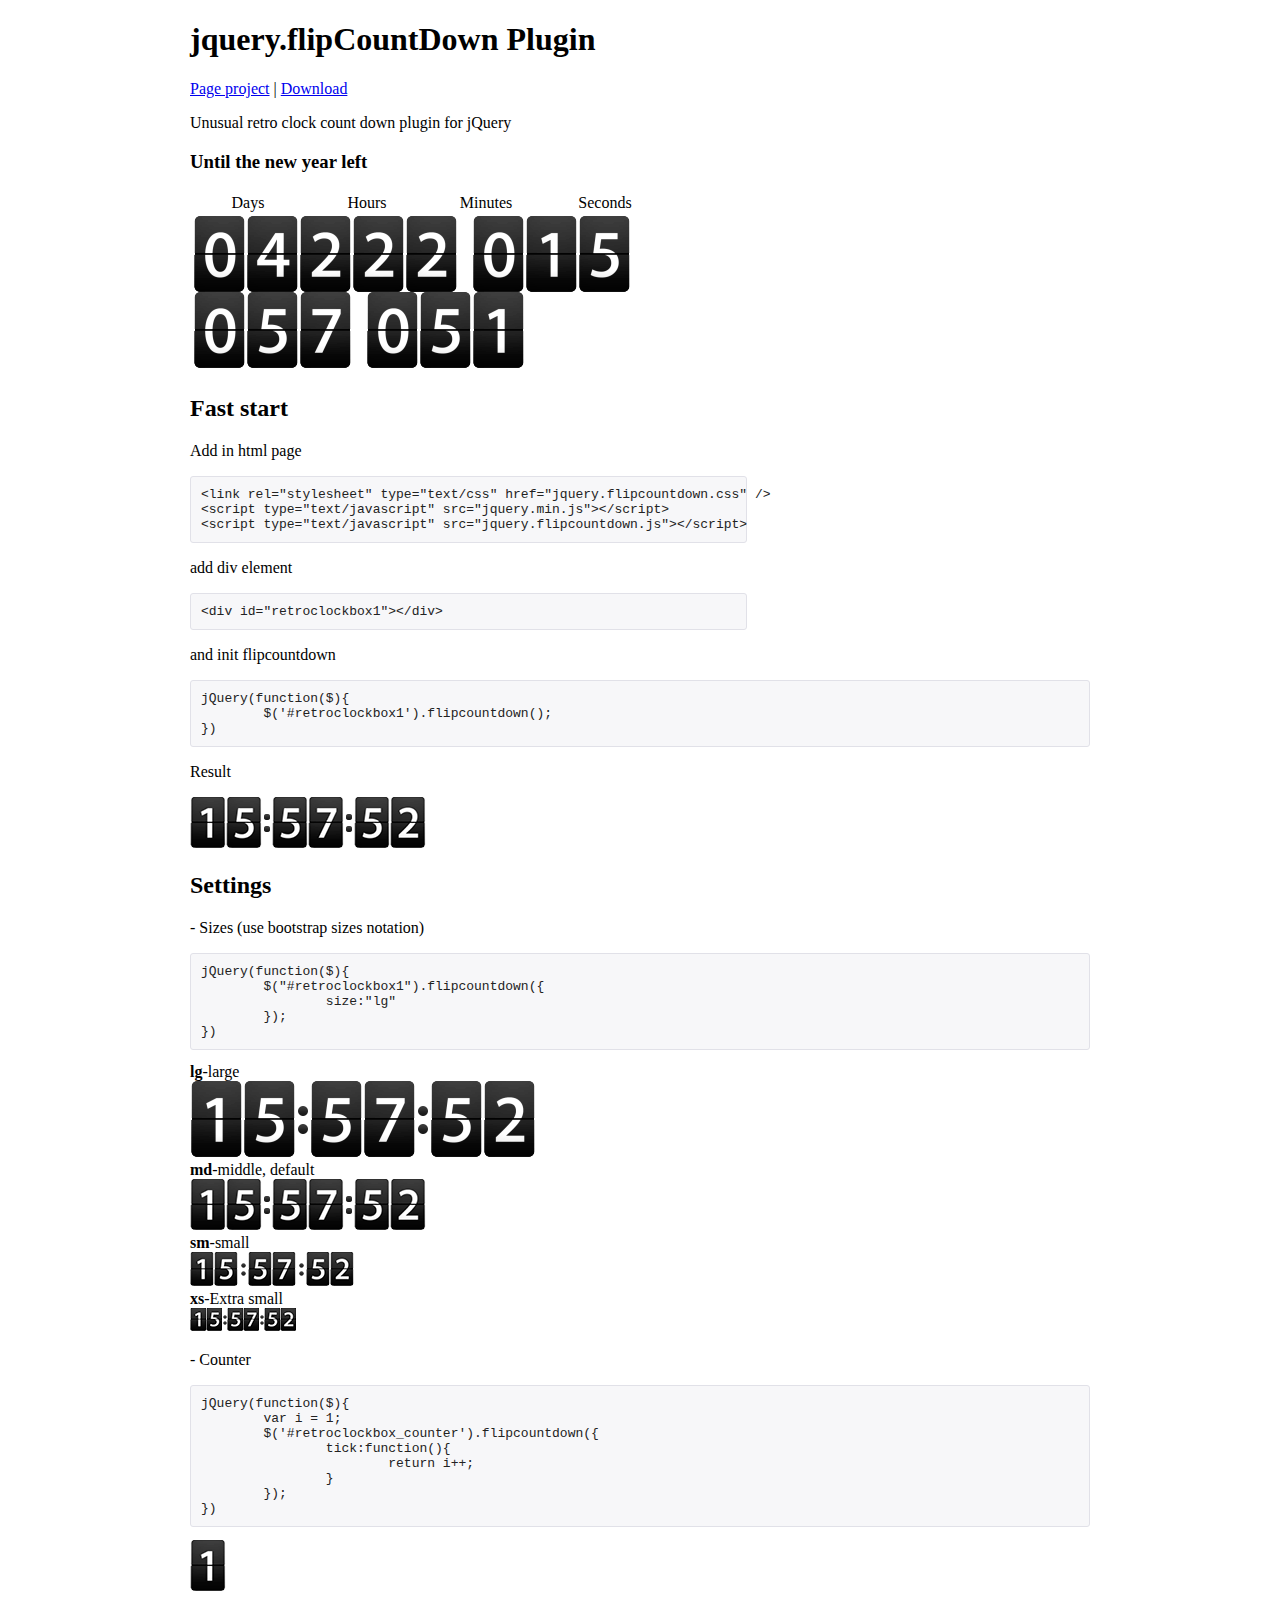
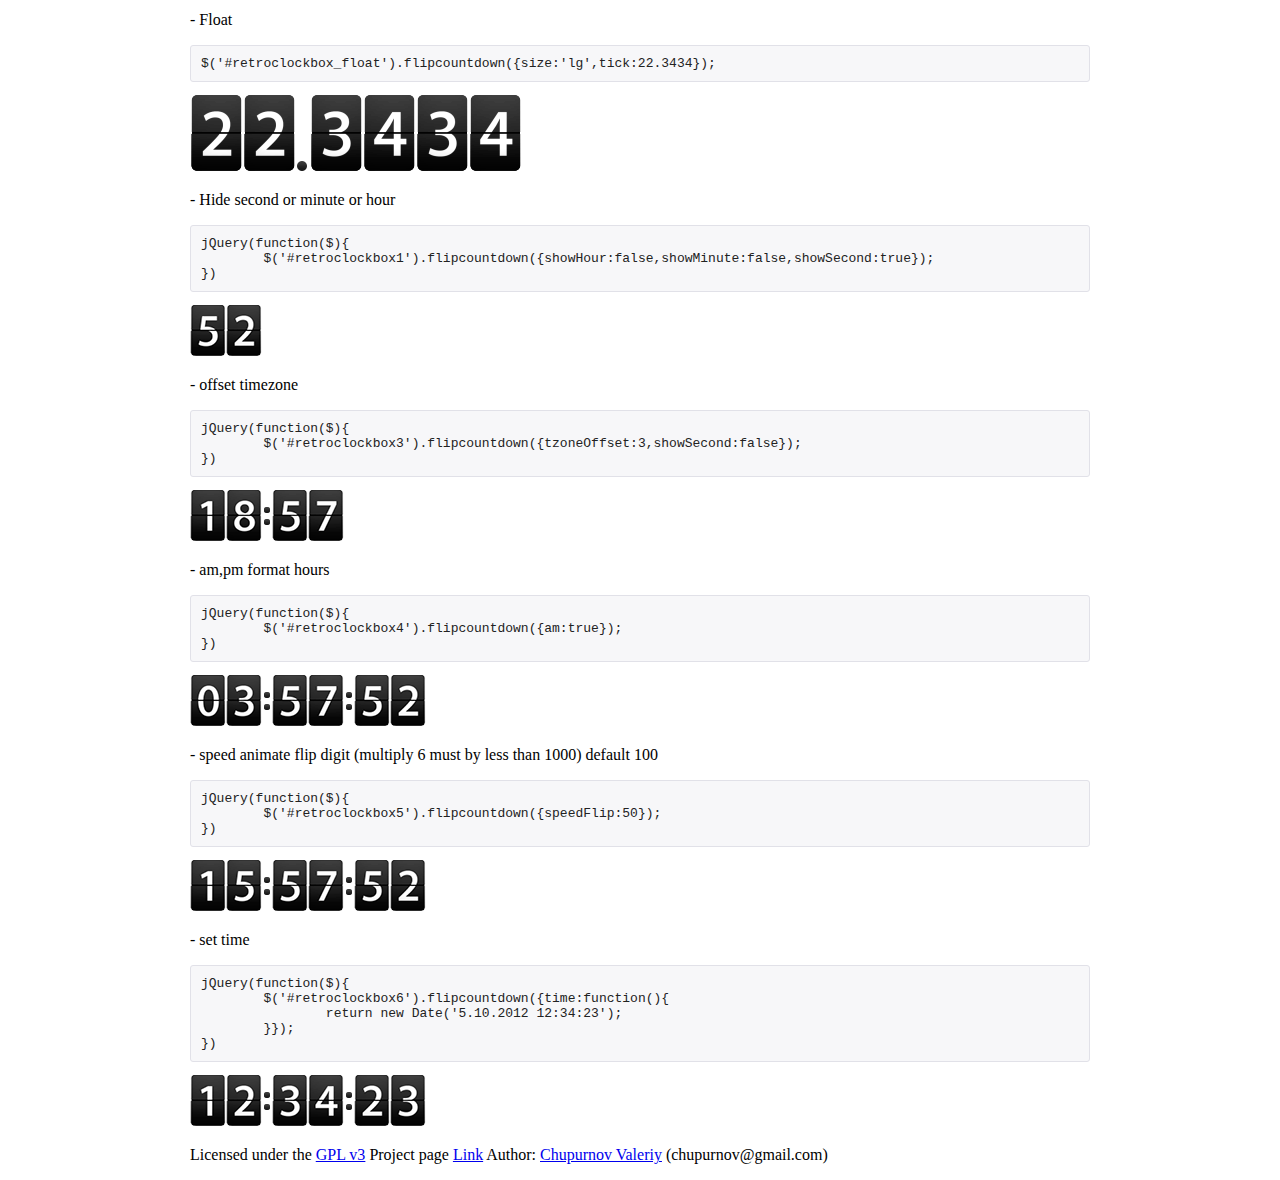
<file: lib/flipcountdown-master/index.html>
<!doctype html>
<html xmlns="http://www.w3.org/1999/xhtml" xml:lang="en" lang="en">
<head>
<!--<base href="" /><!-- -->
<meta http-equiv="content-type" content="text/html; charset=utf-8"/>
<title>jquery.flipCountDown Demo Flip Count Down Retro Clock </title>
<meta name="description" content="retro flip clock plugin for jQuery.">
<meta name="keywords" content="Плагин jQuery, retro часы, flip часы,jQuery, plugin, count down">
<meta name="viewport" content="width=device-width,initial-scale=1">
<!--<script src="https://ajax.googleapis.com/ajax/libs/jquery/1.8/jquery.min.js"></script>-->
<script type="text/javascript" src="jquery.min.js"></script>
<script type="text/javascript" src="jquery.flipcountdown.js"></script>
<link rel="stylesheet" type="text/css" href="jquery.flipcountdown.css" />
<script>
jQuery(function($){
	var i = 1000;
	$('#retroclockbox1').flipcountdown();
	var i = 1;
	$('#retroclockbox_counter').flipcountdown({
		tick:function(){
			return i++;
		}
	});
	$('#retroclockbox2').flipcountdown({showHour:false,showMinute:false,showSecond:true});
	$('#retroclockbox3').flipcountdown({tzoneOffset:3,showSecond:false});
	$('#retroclockbox4').flipcountdown({am:true});
	$('#retroclockbox5').flipcountdown({speedFlip:50});
	$('#retroclockbox6').flipcountdown({tick:function(){
		return new Date('5/10/2012 12:34:23');
	}});
})
</script>
</head>
<body>
<div id="main">
	<header>
		<h1>jquery.flipCountDown Plugin</h1>
		<p><a href="http://xdsoft.net/jqplugins/flipcountdown/">Page project</a>&nbsp;|&nbsp;<a href="https://github.com/xdan/flipcountdown/archive/master.zip">Download</a></p>
		<p>Unusual retro clock count down plugin for jQuery</p>
	</header>
	<h3>Until the new year left</h3>
	<table style="border:0px;">
		<tr>
			<td style="width:110px;text-align:center;">Days</td>
			<td style="width:120px;text-align:center;">Hours</td>
			<td style="width:110px;text-align:center;">Minutes</td>
			<td style="width:120px;text-align:center;">Seconds</td>
		</tr>
		<tr>
			<td colspan="4"><span id="new_year"></span></td>
		</tr>
	</table>
	
	
	<script>
	jQuery(function($){
		//var NY = Math.round((new Date('1/01/2015 00:00:01')).getTime()/1000);
		$('#new_year').flipcountdown({
			size:'lg',
			beforeDateTime:'1/01/2015 00:00:01'
			/*tick:function(){
				var nol = function(h){
					return h>9?h:'0'+h;
				}
				var	range  	= NY-Math.round((new Date()).getTime()/1000),
					secday = 86400, sechour = 3600,
					days 	= parseInt(range/secday),
					hours	= parseInt((range%secday)/sechour),
					min		= parseInt(((range%secday)%sechour)/60),
					sec		= ((range%secday)%sechour)%60;
				return nol(days)+' '+nol(hours)+' '+nol(min)+' '+nol(sec);
			}*/
		});
	});
	</script>
	<h2>Fast start</h2>
	<p>Add in html page</p><pre style="width:535px;">
&lt;link rel=&quot;stylesheet&quot; type=&quot;text/css&quot; href=&quot;jquery.flipcountdown.css&quot; /&gt;
&lt;script type=&quot;text/javascript&quot; src=&quot;jquery.min.js&quot;&gt;&lt;/script&gt;
&lt;script type=&quot;text/javascript&quot; src=&quot;jquery.flipcountdown.js&quot;&gt;&lt;/script&gt;</pre>
	<p>add div element</p>
<pre style="width:535px;">&lt;div id=&quot;retroclockbox1&quot;&gt;&lt;/div&gt;</pre>
	<p>and init flipcountdown</p>
	<pre >jQuery(function($){
	$('#retroclockbox1').flipcountdown();
})</pre>
<p>Result</p>
<div id="retroclockbox1"></div>
<h2>Settings</h2>
<p>- Sizes (use bootstrap sizes notation)</p>
<pre >jQuery(function($){
	$(&quot;#retroclockbox1&quot;).flipcountdown({
		size:&quot;lg&quot;
	});
})</pre>
<div><strong>lg</strong>-large</div>
<div id="retroclockbox_lg"></div>
<div><strong>md</strong>-middle, default</div>
<div id="retroclockbox_md"></div>
<div><strong>sm</strong>-small</div>
<div id="retroclockbox_sm"></div>
<div><strong>xs</strong>-Extra small</div>
<div id="retroclockbox_xs"></div>
<script>
jQuery(function($){
	$('#retroclockbox_lg').flipcountdown({size:'lg'});
	$('#retroclockbox_md').flipcountdown({size:'md'});
	$('#retroclockbox_sm').flipcountdown({size:'sm'});
	$('#retroclockbox_xs').flipcountdown({size:'xs'});
})
</script>

<p>- Counter</p>
<pre>jQuery(function($){
	var i = 1;
	$(&#39;#retroclockbox_counter&#39;).flipcountdown({
		tick:function(){
			return i++;
		}
	});
})</pre>
<div id="retroclockbox_counter"></div>

<p>- Float</p>
<pre>$('#retroclockbox_float').flipcountdown({size:'lg',tick:22.3434});</pre>
<div id="retroclockbox_float"></div>
<script>
jQuery(function($){
	$('#retroclockbox_float').flipcountdown({size:'lg',tick:22.3434});
});
</script>
<p>- Hide second or minute or hour</p>
<pre >jQuery(function($){
	$('#retroclockbox1').flipcountdown({showHour:false,showMinute:false,showSecond:true});
})</pre>
<div id="retroclockbox2"></div>
<p>- offset timezone</p>
<pre >jQuery(function($){
	$('#retroclockbox3').flipcountdown({tzoneOffset:3,showSecond:false});
})</pre>
<div id="retroclockbox3"></div>
<p>- am,pm format hours</p>
<pre >jQuery(function($){
	$('#retroclockbox4').flipcountdown({am:true});
})</pre>
<div id="retroclockbox4"></div>
<p>- speed animate flip digit (multiply 6 must by less than 1000) default 100</p>
<pre >jQuery(function($){
	$('#retroclockbox5').flipcountdown({speedFlip:50});
})</pre>
<div id="retroclockbox5"></div>
<p>- set time</p>
<pre >jQuery(function($){
	$('#retroclockbox6').flipcountdown({time:function(){
		return new Date('5.10.2012 12:34:23');
	}});
})</pre>
<div id="retroclockbox6"></div>
<footer>
	<p>Licensed under the <a href="http://www.gnu.org/licenses/gpl.html">GPL v3</a> Project page <a href="http://xdsoft.net/jqplugins/flipCountDown/">Link</a> 
	Author: <a href="http://xdsoft.net/contacts.html">Chupurnov Valeriy</a> (chupurnov@gmail.com)</p>
</footer>
<style>
body{margin:0px; padding:0px;}
#main{margin:0px auto; padding:0px; width:900px;position:relative;}
pre{
	background:#F7F7F9;padding:10px;
	border: 1px solid #E1E1E8;
	border-radius: 3px;
	color: #222222;
}
#langbox{
	position:absolute;
	top:10px;
	right:10px;
}
</style>
</div>
</body>
</html>
</file>
